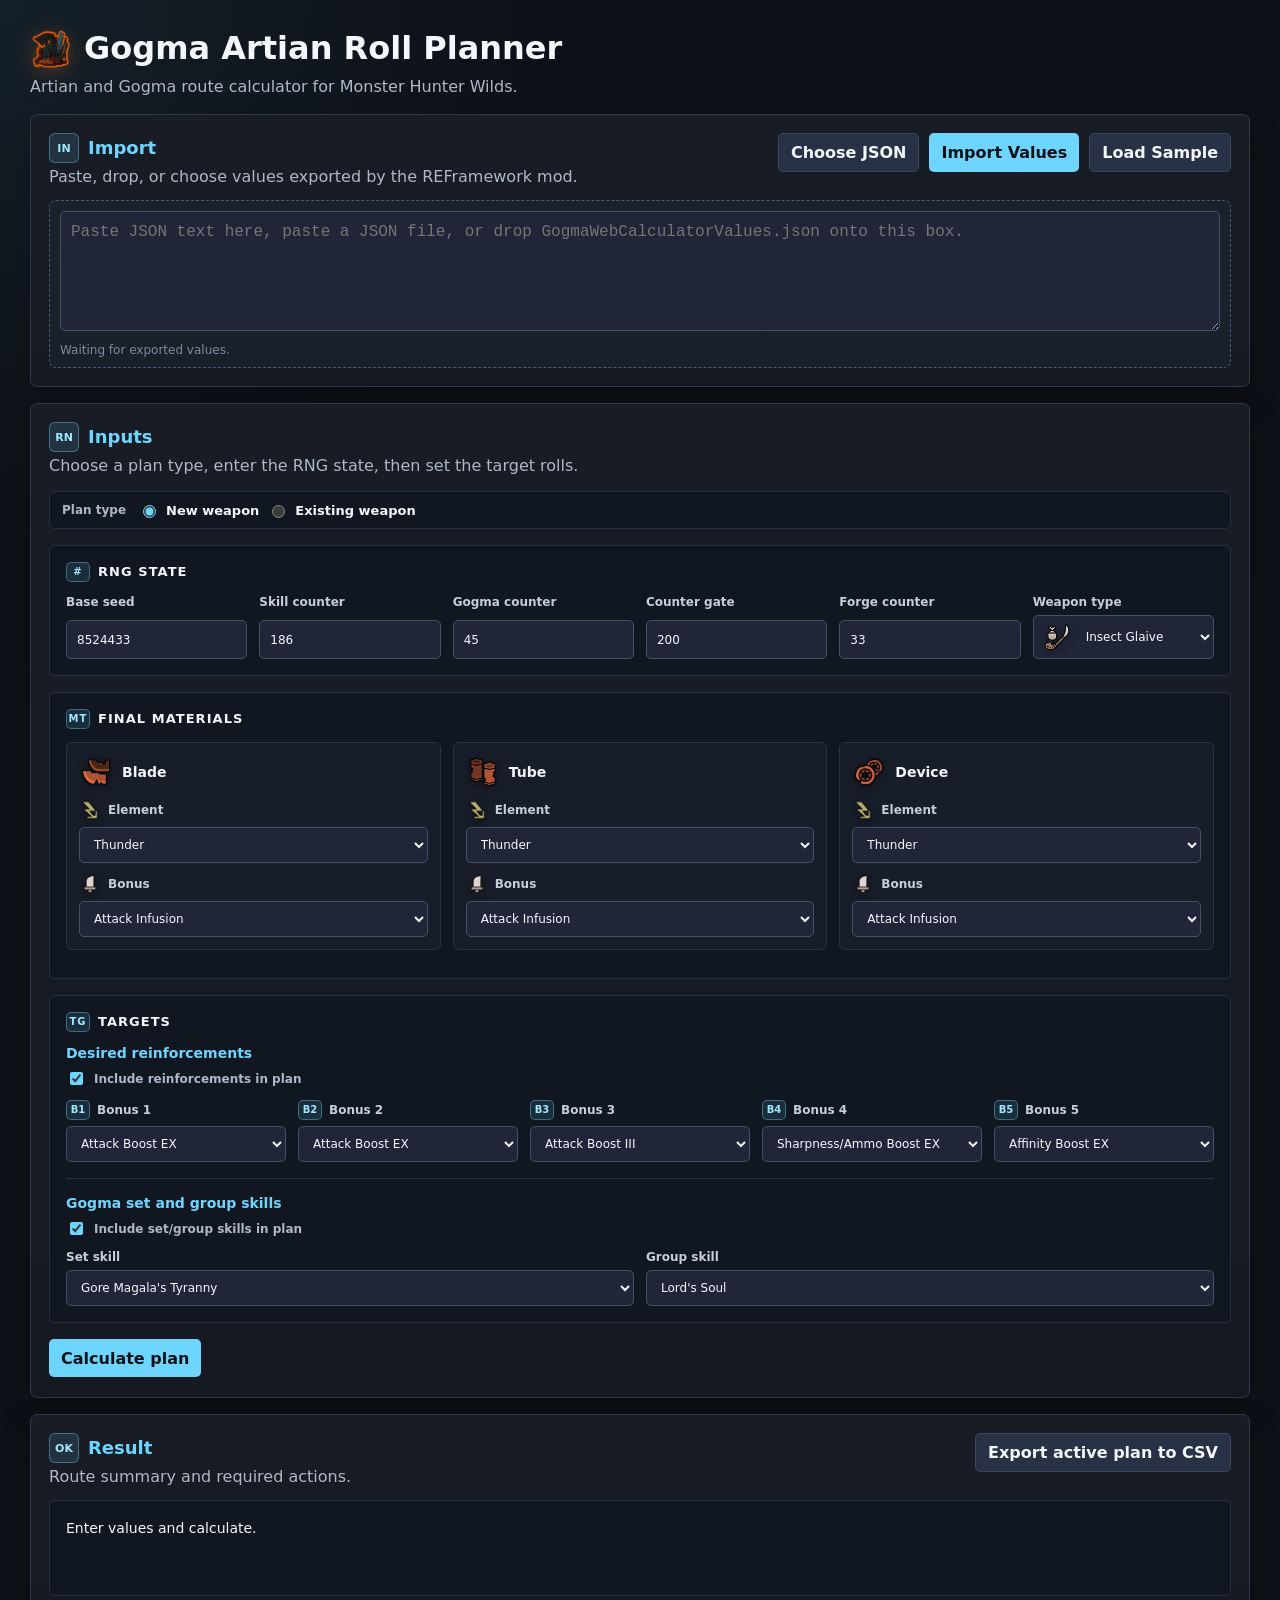
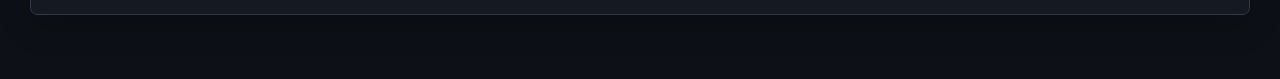
<file: index.html>
<!doctype html>
<html lang="en">
<head>
  <meta charset="utf-8">
  <meta name="viewport" content="width=device-width, initial-scale=1">
  <title>Gogma Artian Roll Planner</title>
  <link rel="stylesheet" href="styles.css">
</head>
<body>
  <main>
    <header>
      <h1><img class="title-img" src="img/Wilds-Gogmazios-ICON-Flat-Orange.png" alt=""> Gogma Artian Roll Planner</h1>
      <p>Artian and Gogma route calculator for Monster Hunter Wilds.</p>
    </header>

    <section class="panel import-panel">
      <div class="panel-head">
        <div>
          <h2><span class="section-icon" aria-hidden="true">IN</span> Import</h2>
          <p>Paste, drop, or choose values exported by the REFramework mod.</p>
        </div>
        <div class="actions">
          <button id="chooseFileButton" type="button" class="secondary">Choose JSON</button>
          <button id="importButton">Import Values</button>
          <button id="sampleButton" type="button" class="secondary">Load Sample</button>
        </div>
      </div>
      <input id="fileInput" class="file-input" type="file" accept="application/json,.json">
      <div id="dropZone" class="drop-zone">
        <textarea id="importText" spellcheck="false" placeholder="Paste JSON text here, paste a JSON file, or drop GogmaWebCalculatorValues.json onto this box."></textarea>
        <div id="importStatus" class="import-status">Waiting for exported values.</div>
      </div>
    </section>

    <section class="panel calculator-panel">
      <div class="panel-head">
        <div>
          <h2><span class="section-icon" aria-hidden="true">RN</span> Inputs</h2>
          <p>Choose a plan type, enter the RNG state, then set the target rolls.</p>
        </div>
      </div>

      <div class="plan-mode" role="group" aria-label="Plan type">
        <span class="plan-mode-label">Plan type</span>
        <label><input type="radio" name="planMode" value="new" checked> New weapon</label>
        <label><input type="radio" name="planMode" value="existing"> Existing weapon</label>
      </div>

      <div class="subpanel">
        <h3><span class="mini-icon" aria-hidden="true">#</span> RNG State</h3>
        <div class="grid compact">
          <label>Base seed <input id="baseSeed" type="number" min="0"></label>
          <label>Skill counter <input id="skillCounter" type="number" min="0"></label>
          <label>Gogma counter <input id="gogmaCounter" type="number" min="0"></label>
          <label>Counter gate <input id="counterGate" type="number" min="0"></label>
          <label id="forgeCounterField">Forge counter <input id="createCount" type="number" min="0"></label>
          <label>Weapon type <span class="weapon-select"><img id="weaponIcon" class="weapon-icon" alt=""><select id="weaponType"></select></span></label>
        </div>
      </div>

      <div id="newWeaponInputs" class="subpanel">
        <h3><span class="mini-icon" aria-hidden="true">MT</span> Final Materials</h3>
        <div id="materials" class="materials"></div>
        <p id="recipeSummary" class="summary"></p>
      </div>

      <div id="existingWeaponInputs" class="subpanel" hidden>
        <h3><span class="mini-icon" aria-hidden="true">EW</span> Existing Weapon</h3>
        <label id="existingWeaponCatalogField" hidden>Existing weapon <select id="existingWeaponCatalog"></select></label>
        <p class="section-copy">Enter the Gogma Artian weapon's current attribute, skills, and reinforcements.</p>
        <div class="grid compact">
          <label>Attribute <select id="existingAttribute"></select></label>
          <label>Current set skill <select id="currentSetSkill"></select></label>
          <label>Current group skill <select id="currentGroupSkill"></select></label>
        </div>
        <div id="currentReinforcements" class="reinforcement-grid"></div>
      </div>

      <div class="subpanel">
        <h3><span class="mini-icon" aria-hidden="true">TG</span> Targets</h3>
        <div class="target-group">
          <h4>Desired reinforcements</h4>
          <label class="target-toggle"><input id="includeReinforcements" type="checkbox" checked> Include reinforcements in plan</label>
          <div id="reinforcements" class="reinforcement-grid"></div>
        </div>
        <div class="target-group">
          <h4>Gogma set and group skills</h4>
          <label class="target-toggle"><input id="includeSkills" type="checkbox" checked> Include set/group skills in plan</label>
          <div class="grid two">
            <label>Set skill <select id="desiredSetSkill"></select></label>
            <label>Group skill <select id="desiredGroupSkill"></select></label>
          </div>
        </div>
      </div>
      <div class="calculate-action">
        <button id="calculateButton">Calculate plan</button>
      </div>
    </section>

    <section class="panel result-panel">
      <div class="panel-head">
        <div>
          <h2><span class="section-icon" aria-hidden="true">OK</span> Result</h2>
          <p>Route summary and required actions.</p>
        </div>
        <button id="exportCsvButton" type="button" class="secondary">Export active plan to CSV</button>
      </div>
      <div id="result" class="result">Enter values and calculate.</div>
    </section>
  </main>
  <script src="app.js"></script>
</body>
</html>
</file>
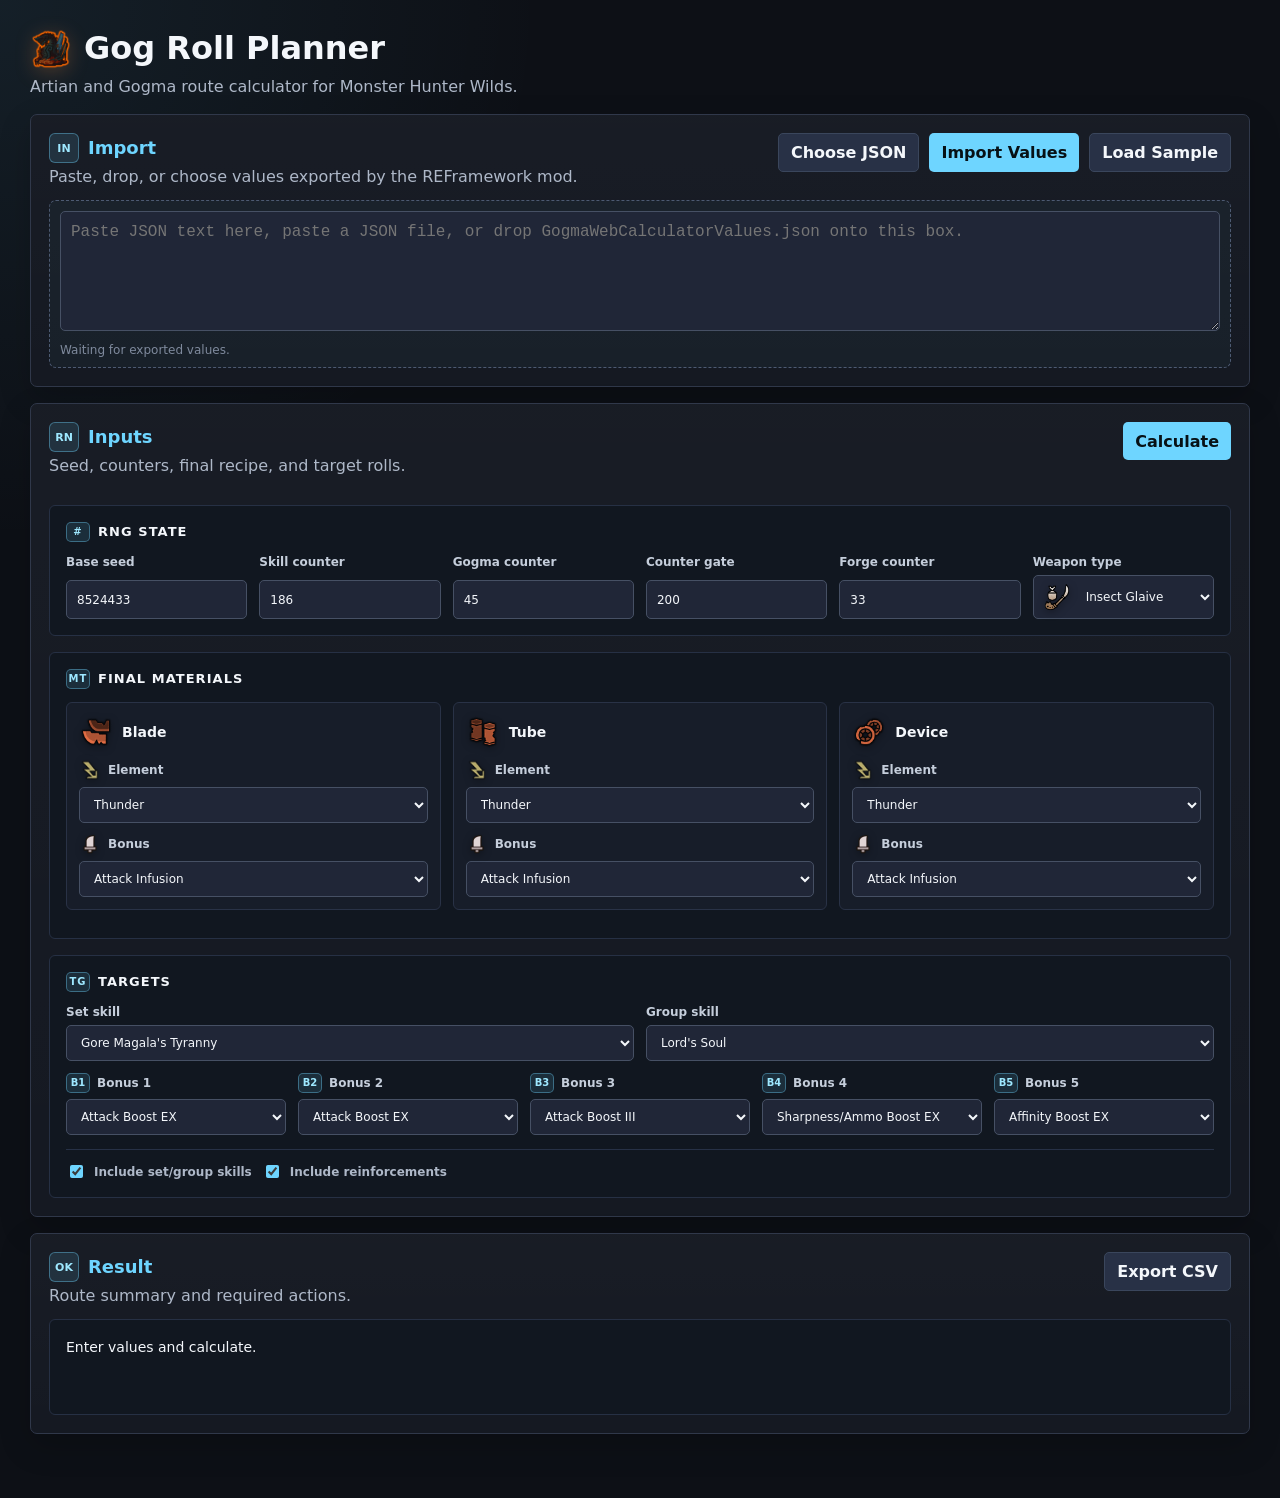
<file: web/index.html>
<!doctype html>
<html lang="en">
<head>
  <meta charset="utf-8">
  <meta name="viewport" content="width=device-width, initial-scale=1">
  <title>Gogma Artian Roll Planner</title>
  <link rel="stylesheet" href="styles.css">
</head>
<body>
  <main>
    <header>
      <h1><img class="title-img" src="img/Wilds-Gogmazios-ICON-Flat-Orange.png" alt=""> Gog Roll Planner</h1>
      <p>Artian and Gogma route calculator for Monster Hunter Wilds.</p>
    </header>

    <section class="panel import-panel">
      <div class="panel-head">
        <div>
          <h2><span class="section-icon" aria-hidden="true">IN</span> Import</h2>
          <p>Paste, drop, or choose values exported by the REFramework mod.</p>
        </div>
        <div class="actions">
          <button id="chooseFileButton" type="button" class="secondary">Choose JSON</button>
          <button id="importButton">Import Values</button>
          <button id="sampleButton" type="button" class="secondary">Load Sample</button>
        </div>
      </div>
      <input id="fileInput" class="file-input" type="file" accept="application/json,.json">
      <div id="dropZone" class="drop-zone">
        <textarea id="importText" spellcheck="false" placeholder="Paste JSON text here, paste a JSON file, or drop GogmaWebCalculatorValues.json onto this box."></textarea>
        <div id="importStatus" class="import-status">Waiting for exported values.</div>
      </div>
    </section>

    <section class="panel calculator-panel">
      <div class="panel-head">
        <div>
          <h2><span class="section-icon" aria-hidden="true">RN</span> Inputs</h2>
          <p>Seed, counters, final recipe, and target rolls.</p>
        </div>
        <button id="calculateButton">Calculate</button>
      </div>

      <div class="subpanel">
        <h3><span class="mini-icon" aria-hidden="true">#</span> RNG State</h3>
        <div class="grid compact">
          <label>Base seed <input id="baseSeed" type="number" min="0"></label>
          <label>Skill counter <input id="skillCounter" type="number" min="0"></label>
          <label>Gogma counter <input id="gogmaCounter" type="number" min="0"></label>
          <label>Counter gate <input id="counterGate" type="number" min="0"></label>
          <label>Forge counter <input id="createCount" type="number" min="0"></label>
          <label>Weapon type <span class="weapon-select"><img id="weaponIcon" class="weapon-icon" alt=""><select id="weaponType"></select></span></label>
        </div>
      </div>

      <div class="subpanel">
        <h3><span class="mini-icon" aria-hidden="true">MT</span> Final Materials</h3>
        <div id="materials" class="materials"></div>
        <p id="recipeSummary" class="summary"></p>
      </div>

      <div class="subpanel">
        <h3><span class="mini-icon" aria-hidden="true">TG</span> Targets</h3>
        <div class="grid two">
          <label>Set skill <select id="desiredSetSkill"></select></label>
          <label>Group skill <select id="desiredGroupSkill"></select></label>
        </div>
        <div id="reinforcements" class="reinforcement-grid"></div>
        <div class="checks">
          <label><input id="includeSkills" type="checkbox" checked> Include set/group skills</label>
          <label><input id="includeReinforcements" type="checkbox" checked> Include reinforcements</label>
        </div>
      </div>
    </section>

    <section class="panel result-panel">
      <div class="panel-head">
        <div>
          <h2><span class="section-icon" aria-hidden="true">OK</span> Result</h2>
          <p>Route summary and required actions.</p>
        </div>
        <button id="exportCsvButton" type="button" class="secondary">Export CSV</button>
      </div>
      <div id="result" class="result">Enter values and calculate.</div>
    </section>
  </main>
  <script src="app.js"></script>
</body>
</html>
</file>
<file: styles.css>
:root {
  color-scheme: dark;
  --bg: #0d1016;
  --panel: #151922;
  --subpanel: #111720;
  --subpanel-soft: #171d29;
  --control: #202637;
  --control-border: #465064;
  --border: #30384a;
  --text: #f4f7fb;
  --muted: #aeb8c8;
  --quiet: #7f8a9d;
  --accent: #6ed5ff;
  --accent-2: #9ee8ff;
  --good: #84f2a0;
  --warn: #ffd36b;
  --bad: #ff8d8d;
  font-family: "Segoe UI", system-ui, sans-serif;
}

* { box-sizing: border-box; }

body {
  margin: 0;
  background:
    radial-gradient(circle at top left, rgba(110, 213, 255, 0.08), transparent 34rem),
    var(--bg);
  color: var(--text);
}

main {
  width: min(1220px, calc(100% - 32px));
  margin: 0 auto;
  padding: 28px 0 48px;
}

header {
  margin-bottom: 18px;
}

h1, h2, h3, p {
  margin-top: 0;
}

h1 {
  display: flex;
  align-items: center;
  gap: 12px;
  font-size: 32px;
  line-height: 1.1;
  margin-bottom: 7px;
}

h2 {
  display: flex;
  align-items: center;
  gap: 9px;
  color: var(--accent);
  font-size: 18px;
  line-height: 1.2;
  margin-bottom: 4px;
}

h3 {
  display: flex;
  align-items: center;
  gap: 8px;
  color: var(--text);
  font-size: 13px;
  line-height: 1.2;
  margin: 0 0 13px;
  text-transform: uppercase;
  letter-spacing: 0.08em;
}

h4 {
  color: var(--accent);
  font-size: 14px;
  margin: 0 0 8px;
}

.section-icon,
.mini-icon,
.part-icon {
  display: inline-grid;
  place-items: center;
  flex: 0 0 auto;
  border: 1px solid rgba(110, 213, 255, 0.38);
  background: rgba(110, 213, 255, 0.12);
  color: var(--accent-2);
  font-weight: 800;
  line-height: 1;
}

.part-icon-img,
.field-icon-img {
  flex: 0 0 auto;
  object-fit: contain;
  filter: drop-shadow(0 2px 4px rgba(0, 0, 0, 0.34));
}

.part-icon-img {
  width: 34px;
  height: 34px;
}

.field-icon-img {
  width: 22px;
  height: 22px;
}

.field-icon-img.is-empty {
  visibility: hidden;
}

.title-img {
  width: 42px;
  height: 42px;
  object-fit: contain;
  filter: drop-shadow(0 4px 10px rgba(255, 146, 65, 0.24));
}

.section-icon {
  width: 30px;
  height: 30px;
  border-radius: 6px;
  font-size: 11px;
}

.mini-icon {
  width: 24px;
  height: 20px;
  border-radius: 5px;
  font-size: 10px;
}

.part-icon {
  width: 28px;
  height: 28px;
  border-color: rgba(255, 211, 107, 0.36);
  background: rgba(255, 211, 107, 0.12);
  color: var(--warn);
  border-radius: 6px;
  font-size: 10px;
}

p {
  color: var(--muted);
  margin-bottom: 0;
}

.panel {
  background: linear-gradient(180deg, rgba(255, 255, 255, 0.015), transparent), var(--panel);
  border: 1px solid var(--border);
  border-radius: 7px;
  padding: 18px;
  margin-bottom: 16px;
  box-shadow: 0 12px 32px rgba(0, 0, 0, 0.18);
}

.panel-head {
  display: flex;
  justify-content: space-between;
  align-items: flex-start;
  gap: 16px;
  margin-bottom: 14px;
}

.subpanel {
  background: var(--subpanel);
  border: 1px solid #263044;
  border-radius: 6px;
  padding: 16px;
  margin-top: 14px;
}

.calculator-panel {
  display: grid;
  gap: 2px;
}

.plan-mode {
  display: flex;
  align-items: center;
  flex-wrap: wrap;
  gap: 8px;
  padding: 10px 12px;
  background: var(--subpanel);
  border: 1px solid #263044;
  border-radius: 6px;
}

.plan-mode-label {
  color: var(--muted);
  font-size: 12px;
  font-weight: 700;
  margin-right: 4px;
}

.plan-mode label {
  display: flex;
  align-items: center;
  gap: 7px;
  color: var(--text);
  font-size: 13px;
}

.plan-mode input {
  width: auto;
  accent-color: var(--accent);
}

.section-copy {
  font-size: 13px;
  margin: -4px 0 14px;
}

#existingWeaponCatalogField:not([hidden]) + .section-copy {
  margin-top: 10px;
}

.calculate-action {
  display: flex;
  justify-content: flex-start;
  padding: 14px 0 2px;
}

.calculate-action button {
  min-width: 150px;
}

.target-group + .target-group {
  border-top: 1px solid #273146;
  margin-top: 16px;
  padding-top: 16px;
}

.target-toggle {
  display: flex;
  align-items: center;
  gap: 8px;
  color: var(--muted);
  font-size: 12px;
  margin-bottom: 12px;
}

.target-toggle input {
  width: auto;
  accent-color: var(--accent);
}

.import-panel textarea {
  min-height: 120px;
}

.file-input {
  display: none;
}

.drop-zone {
  border: 1px dashed #4d5a72;
  border-radius: 7px;
  padding: 10px;
  background: rgba(110, 213, 255, 0.035);
  transition: border-color 140ms ease, background 140ms ease, box-shadow 140ms ease;
}

.drop-zone.is-dragging {
  border-color: var(--accent);
  background: rgba(110, 213, 255, 0.1);
  box-shadow: 0 0 0 2px rgba(110, 213, 255, 0.12);
}

.drop-zone textarea {
  border-style: solid;
}

.import-status {
  color: var(--quiet);
  font-size: 12px;
  margin-top: 8px;
}

.import-status.ok {
  color: var(--good);
}

.import-status.bad {
  color: var(--bad);
}

.grid {
  display: grid;
  grid-template-columns: repeat(auto-fit, minmax(185px, 1fr));
  gap: 12px;
}

.grid.compact {
  grid-template-columns: repeat(auto-fit, minmax(160px, 1fr));
}

.grid.two {
  grid-template-columns: repeat(2, minmax(220px, 1fr));
}

.materials {
  display: grid;
  grid-template-columns: repeat(3, minmax(0, 1fr));
  gap: 12px;
}

.material-card {
  background: var(--subpanel-soft);
  border: 1px solid #293246;
  border-radius: 6px;
  padding: 12px;
  display: grid;
  gap: 10px;
}

.card-title {
  display: flex;
  align-items: center;
  gap: 9px;
  color: var(--text);
  font-weight: 700;
  font-size: 14px;
}

.reinforcement-grid {
  display: grid;
  grid-template-columns: repeat(5, minmax(150px, 1fr));
  gap: 12px;
  margin-top: 12px;
}

label {
  display: grid;
  gap: 6px;
  color: #c5cedb;
  font-size: 12px;
  font-weight: 600;
}

.field-label {
  display: flex;
  align-items: center;
  gap: 7px;
}

input, select, textarea, button {
  font: inherit;
}

input, select, textarea {
  width: 100%;
  color: var(--text);
  background: var(--control);
  border: 1px solid var(--control-border);
  border-radius: 5px;
  padding: 9px 10px;
  outline: none;
  font-weight: 500;
}

.weapon-select {
  position: relative;
  display: block;
}

.weapon-select select {
  min-height: 44px;
  padding-left: 48px;
}

.weapon-icon {
  position: absolute;
  left: 9px;
  top: 50%;
  z-index: 1;
  width: 30px;
  height: 30px;
  object-fit: contain;
  pointer-events: none;
  transform: translateY(-50%);
  filter: drop-shadow(0 2px 4px rgba(0, 0, 0, 0.36));
}

input:focus, select:focus, textarea:focus {
  border-color: var(--accent);
  box-shadow: 0 0 0 2px rgba(110, 213, 255, 0.12);
}

textarea {
  min-height: 96px;
  resize: vertical;
  font-family: Consolas, "Cascadia Mono", monospace;
  line-height: 1.4;
  tab-size: 2;
}

button {
  color: #071116;
  background: var(--accent);
  border: 0;
  border-radius: 5px;
  padding: 9px 12px;
  font-weight: 750;
  cursor: pointer;
  min-height: 38px;
}

button:hover {
  background: var(--accent-2);
}

button.secondary {
  color: var(--text);
  background: #283146;
  border: 1px solid #3a465c;
}

button.secondary:hover {
  background: #333d55;
}

.actions, .checks {
  display: flex;
  flex-wrap: wrap;
  gap: 10px;
}

.checks {
  margin-top: 14px;
  padding-top: 12px;
  border-top: 1px solid #273146;
}

.checks label {
  display: flex;
  align-items: center;
  gap: 8px;
  color: var(--muted);
}

.checks input {
  width: auto;
  accent-color: var(--accent);
}

.summary {
  color: var(--quiet);
  margin-top: 12px;
  font-size: 13px;
}

.result {
  white-space: pre-wrap;
  line-height: 1.6;
  background: var(--subpanel);
  border: 1px solid #263044;
  border-radius: 6px;
  padding: 16px;
  min-height: 96px;
  font-size: 14px;
}

.ok { color: var(--good); }
.warn { color: var(--warn); }
.bad { color: var(--bad); }

@media (max-width: 850px) {
  .panel-head {
    display: grid;
  }

  .grid.two,
  .materials,
  .reinforcement-grid {
    grid-template-columns: 1fr;
  }

  .plan-mode {
    align-items: flex-start;
    flex-direction: column;
  }
}
</file>
<file: web/styles.css>
:root {
  color-scheme: dark;
  --bg: #0d1016;
  --panel: #151922;
  --subpanel: #111720;
  --subpanel-soft: #171d29;
  --control: #202637;
  --control-border: #465064;
  --border: #30384a;
  --text: #f4f7fb;
  --muted: #aeb8c8;
  --quiet: #7f8a9d;
  --accent: #6ed5ff;
  --accent-2: #9ee8ff;
  --good: #84f2a0;
  --warn: #ffd36b;
  --bad: #ff8d8d;
  font-family: "Segoe UI", system-ui, sans-serif;
}

* { box-sizing: border-box; }

body {
  margin: 0;
  background:
    radial-gradient(circle at top left, rgba(110, 213, 255, 0.08), transparent 34rem),
    var(--bg);
  color: var(--text);
}

main {
  width: min(1220px, calc(100% - 32px));
  margin: 0 auto;
  padding: 28px 0 48px;
}

header {
  margin-bottom: 18px;
}

h1, h2, h3, p {
  margin-top: 0;
}

h1 {
  display: flex;
  align-items: center;
  gap: 12px;
  font-size: 32px;
  line-height: 1.1;
  margin-bottom: 7px;
}

h2 {
  display: flex;
  align-items: center;
  gap: 9px;
  color: var(--accent);
  font-size: 18px;
  line-height: 1.2;
  margin-bottom: 4px;
}

h3 {
  display: flex;
  align-items: center;
  gap: 8px;
  color: var(--text);
  font-size: 13px;
  line-height: 1.2;
  margin: 0 0 13px;
  text-transform: uppercase;
  letter-spacing: 0.08em;
}

.section-icon,
.mini-icon,
.part-icon {
  display: inline-grid;
  place-items: center;
  flex: 0 0 auto;
  border: 1px solid rgba(110, 213, 255, 0.38);
  background: rgba(110, 213, 255, 0.12);
  color: var(--accent-2);
  font-weight: 800;
  line-height: 1;
}

.part-icon-img,
.field-icon-img {
  flex: 0 0 auto;
  object-fit: contain;
  filter: drop-shadow(0 2px 4px rgba(0, 0, 0, 0.34));
}

.part-icon-img {
  width: 34px;
  height: 34px;
}

.field-icon-img {
  width: 22px;
  height: 22px;
}

.field-icon-img.is-empty {
  visibility: hidden;
}

.title-img {
  width: 42px;
  height: 42px;
  object-fit: contain;
  filter: drop-shadow(0 4px 10px rgba(255, 146, 65, 0.24));
}

.section-icon {
  width: 30px;
  height: 30px;
  border-radius: 6px;
  font-size: 11px;
}

.mini-icon {
  width: 24px;
  height: 20px;
  border-radius: 5px;
  font-size: 10px;
}

.part-icon {
  width: 28px;
  height: 28px;
  border-color: rgba(255, 211, 107, 0.36);
  background: rgba(255, 211, 107, 0.12);
  color: var(--warn);
  border-radius: 6px;
  font-size: 10px;
}

p {
  color: var(--muted);
  margin-bottom: 0;
}

.panel {
  background: linear-gradient(180deg, rgba(255, 255, 255, 0.015), transparent), var(--panel);
  border: 1px solid var(--border);
  border-radius: 7px;
  padding: 18px;
  margin-bottom: 16px;
  box-shadow: 0 12px 32px rgba(0, 0, 0, 0.18);
}

.panel-head {
  display: flex;
  justify-content: space-between;
  align-items: flex-start;
  gap: 16px;
  margin-bottom: 14px;
}

.subpanel {
  background: var(--subpanel);
  border: 1px solid #263044;
  border-radius: 6px;
  padding: 16px;
  margin-top: 14px;
}

.calculator-panel {
  display: grid;
  gap: 2px;
}

.import-panel textarea {
  min-height: 120px;
}

.file-input {
  display: none;
}

.drop-zone {
  border: 1px dashed #4d5a72;
  border-radius: 7px;
  padding: 10px;
  background: rgba(110, 213, 255, 0.035);
  transition: border-color 140ms ease, background 140ms ease, box-shadow 140ms ease;
}

.drop-zone.is-dragging {
  border-color: var(--accent);
  background: rgba(110, 213, 255, 0.1);
  box-shadow: 0 0 0 2px rgba(110, 213, 255, 0.12);
}

.drop-zone textarea {
  border-style: solid;
}

.import-status {
  color: var(--quiet);
  font-size: 12px;
  margin-top: 8px;
}

.import-status.ok {
  color: var(--good);
}

.import-status.bad {
  color: var(--bad);
}

.grid {
  display: grid;
  grid-template-columns: repeat(auto-fit, minmax(185px, 1fr));
  gap: 12px;
}

.grid.compact {
  grid-template-columns: repeat(auto-fit, minmax(160px, 1fr));
}

.grid.two {
  grid-template-columns: repeat(2, minmax(220px, 1fr));
}

.materials {
  display: grid;
  grid-template-columns: repeat(3, minmax(0, 1fr));
  gap: 12px;
}

.material-card {
  background: var(--subpanel-soft);
  border: 1px solid #293246;
  border-radius: 6px;
  padding: 12px;
  display: grid;
  gap: 10px;
}

.card-title {
  display: flex;
  align-items: center;
  gap: 9px;
  color: var(--text);
  font-weight: 700;
  font-size: 14px;
}

.reinforcement-grid {
  display: grid;
  grid-template-columns: repeat(5, minmax(150px, 1fr));
  gap: 12px;
  margin-top: 12px;
}

label {
  display: grid;
  gap: 6px;
  color: #c5cedb;
  font-size: 12px;
  font-weight: 600;
}

.field-label {
  display: flex;
  align-items: center;
  gap: 7px;
}

input, select, textarea, button {
  font: inherit;
}

input, select, textarea {
  width: 100%;
  color: var(--text);
  background: var(--control);
  border: 1px solid var(--control-border);
  border-radius: 5px;
  padding: 9px 10px;
  outline: none;
  font-weight: 500;
}

.weapon-select {
  position: relative;
  display: block;
}

.weapon-select select {
  min-height: 44px;
  padding-left: 48px;
}

.weapon-icon {
  position: absolute;
  left: 9px;
  top: 50%;
  z-index: 1;
  width: 30px;
  height: 30px;
  object-fit: contain;
  pointer-events: none;
  transform: translateY(-50%);
  filter: drop-shadow(0 2px 4px rgba(0, 0, 0, 0.36));
}

input:focus, select:focus, textarea:focus {
  border-color: var(--accent);
  box-shadow: 0 0 0 2px rgba(110, 213, 255, 0.12);
}

textarea {
  min-height: 96px;
  resize: vertical;
  font-family: Consolas, "Cascadia Mono", monospace;
  line-height: 1.4;
  tab-size: 2;
}

button {
  color: #071116;
  background: var(--accent);
  border: 0;
  border-radius: 5px;
  padding: 9px 12px;
  font-weight: 750;
  cursor: pointer;
  min-height: 38px;
}

button:hover {
  background: var(--accent-2);
}

button.secondary {
  color: var(--text);
  background: #283146;
  border: 1px solid #3a465c;
}

button.secondary:hover {
  background: #333d55;
}

.actions, .checks {
  display: flex;
  flex-wrap: wrap;
  gap: 10px;
}

.checks {
  margin-top: 14px;
  padding-top: 12px;
  border-top: 1px solid #273146;
}

.checks label {
  display: flex;
  align-items: center;
  gap: 8px;
  color: var(--muted);
}

.checks input {
  width: auto;
  accent-color: var(--accent);
}

.summary {
  color: var(--quiet);
  margin-top: 12px;
  font-size: 13px;
}

.result {
  white-space: pre-wrap;
  line-height: 1.6;
  background: var(--subpanel);
  border: 1px solid #263044;
  border-radius: 6px;
  padding: 16px;
  min-height: 96px;
  font-size: 14px;
}

.ok { color: var(--good); }
.warn { color: var(--warn); }
.bad { color: var(--bad); }

@media (max-width: 850px) {
  .panel-head {
    display: grid;
  }

  .grid.two,
  .materials,
  .reinforcement-grid {
    grid-template-columns: 1fr;
  }
}
</file>
